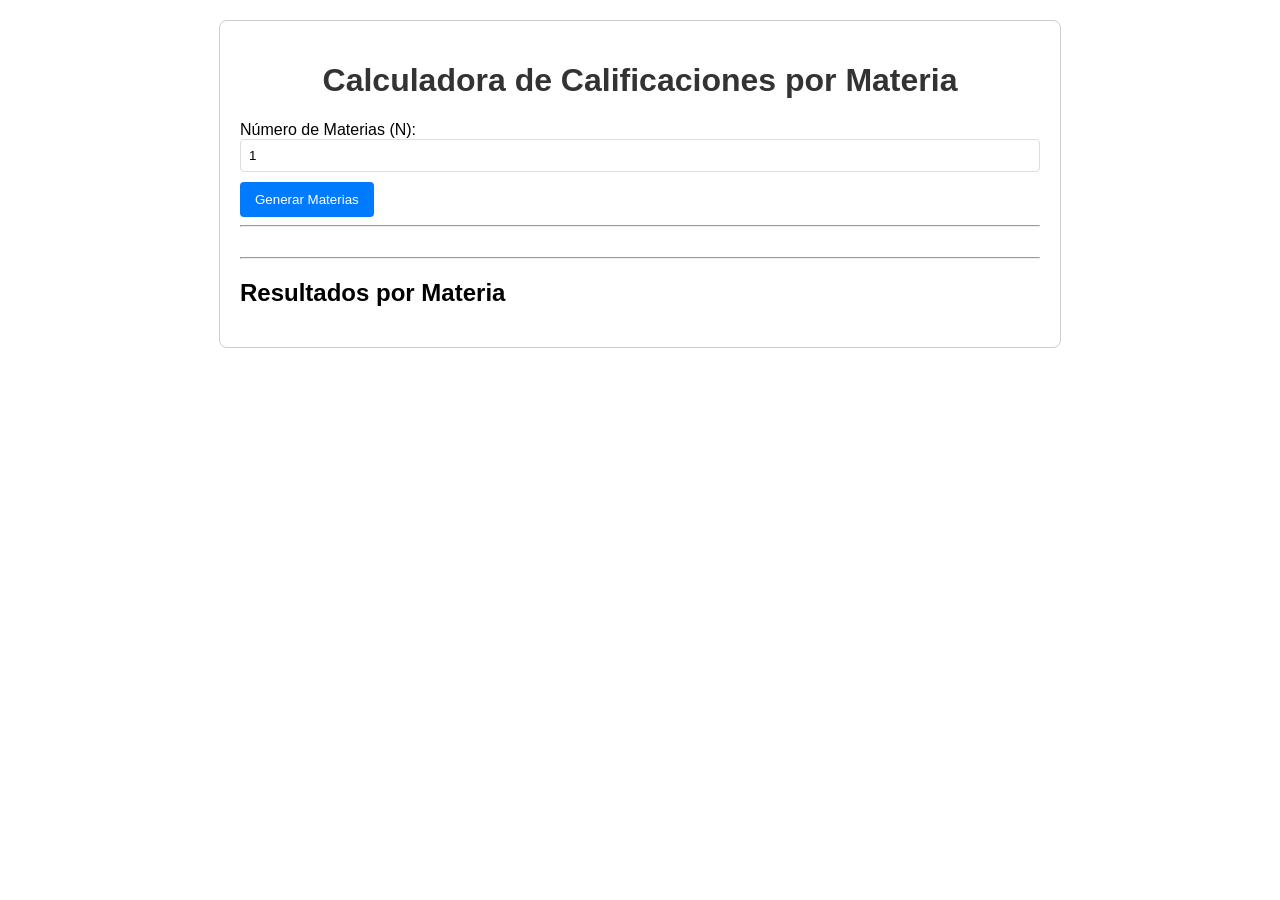
<file: index.html>
<!DOCTYPE html>
<html lang="es">
<head>
    <meta charset="UTF-8">
    <meta name="viewport" content="width=device-width, initial-scale=1.0">
    <title>Calculadora de Calificaciones</title>
    <style>
        body { font-family: Arial, sans-serif; margin: 20px; }
        .container { max-width: 800px; margin: auto; padding: 20px; border: 1px solid #ccc; border-radius: 8px; }
        h1 { text-align: center; color: #333; }
        label, button { display: block; margin-top: 10px; }
        input[type="number"] { padding: 8px; width: 100%; box-sizing: border-box; border: 1px solid #ddd; border-radius: 4px; }
        button { padding: 10px 15px; background-color: #007bff; color: white; border: none; cursor: pointer; border-radius: 4px; }
        button:hover { background-color: #0056b3; }
        .materia-input { border: 1px solid #eee; padding: 15px; margin-top: 15px; border-radius: 4px; }
        .calificacion-input { display: flex; gap: 10px; margin-top: 5px; }
        .calificacion-input input { width: 24%; }
        .resultado-materia { margin-top: 10px; padding: 10px; border-left: 5px solid #007bff; background-color: #f9f9f9; }
        .aprobado { color: green; font-weight: bold; }
        .no-aprobado { color: red; font-weight: bold; }
    </style>
</head>
<body>
    <div class="container">
        <h1>Calculadora de Calificaciones por Materia</h1>
        
        <label for="numMaterias">Número de Materias (N):</label>
        <input type="number" id="numMaterias" min="1" value="1">
        <button onclick="generarInputs()">Generar Materias</button>

        <hr>

        <div id="materiasContainer">
            </div>

        <button id="calcularBtn" onclick="calcularPromedios()" style="display: none; margin-top: 20px;">Calcular Promedios</button>

        <hr style="margin-top: 30px;">
        
        <h2>Resultados por Materia</h2>
        <div id="resultados">
            </div>
    </div>

    <script src="script.js"></script>
</body>
</html>
</file>
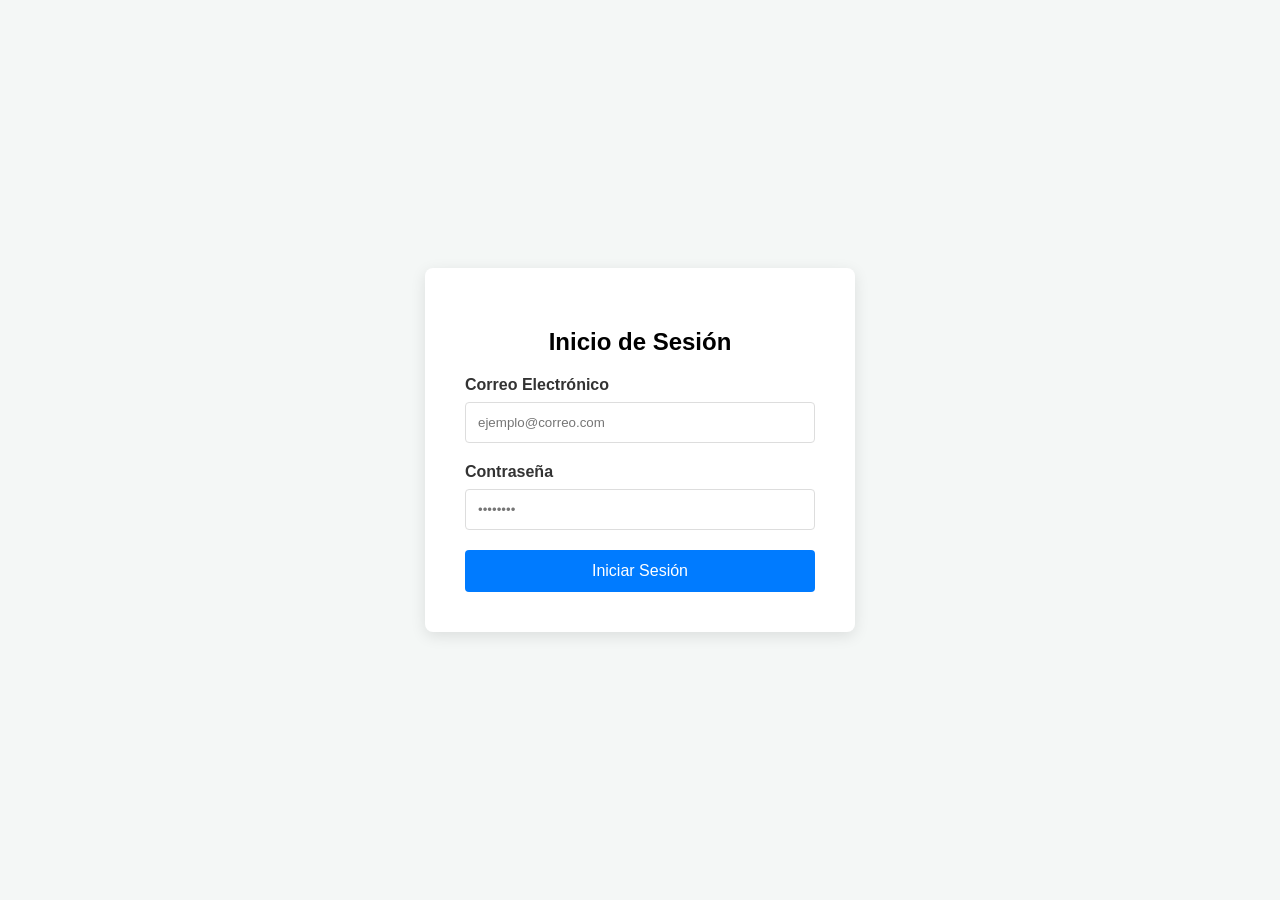
<file: Practica 4/index.html>
<!DOCTYPE html>
<html lang="es">
<head>
    <meta charset="UTF-8">
    <meta name="viewport" content="width=device-width, initial-scale=1.0">
    <title>Login y Bienvenida Separados</title>
    <link rel="stylesheet" href="styles.css">
</head>
<body>

    <div class="container">

        <div id="vistaLogin">
            <h2>Inicio de Sesión</h2>

            <div class="form-group">
                <label for="email">Correo Electrónico</label>
                <input type="email" id="email" placeholder="ejemplo@correo.com" required>
            </div>
            
            <div class="form-group">
                <label for="password">Contraseña</label>
                <input type="password" id="password" placeholder="••••••••" required>
            </div>

            <button onclick="iniciarSesion()">Iniciar Sesión</button>

            <p id="mensajeError">Correo o contraseña incorrectos. Por favor, verifique sus credenciales.</p>
        </div>

        <div id="vistaBienvenida">
            </div>

    </div>

    <script src="script.js"></script>
</body>
</html>
</file>
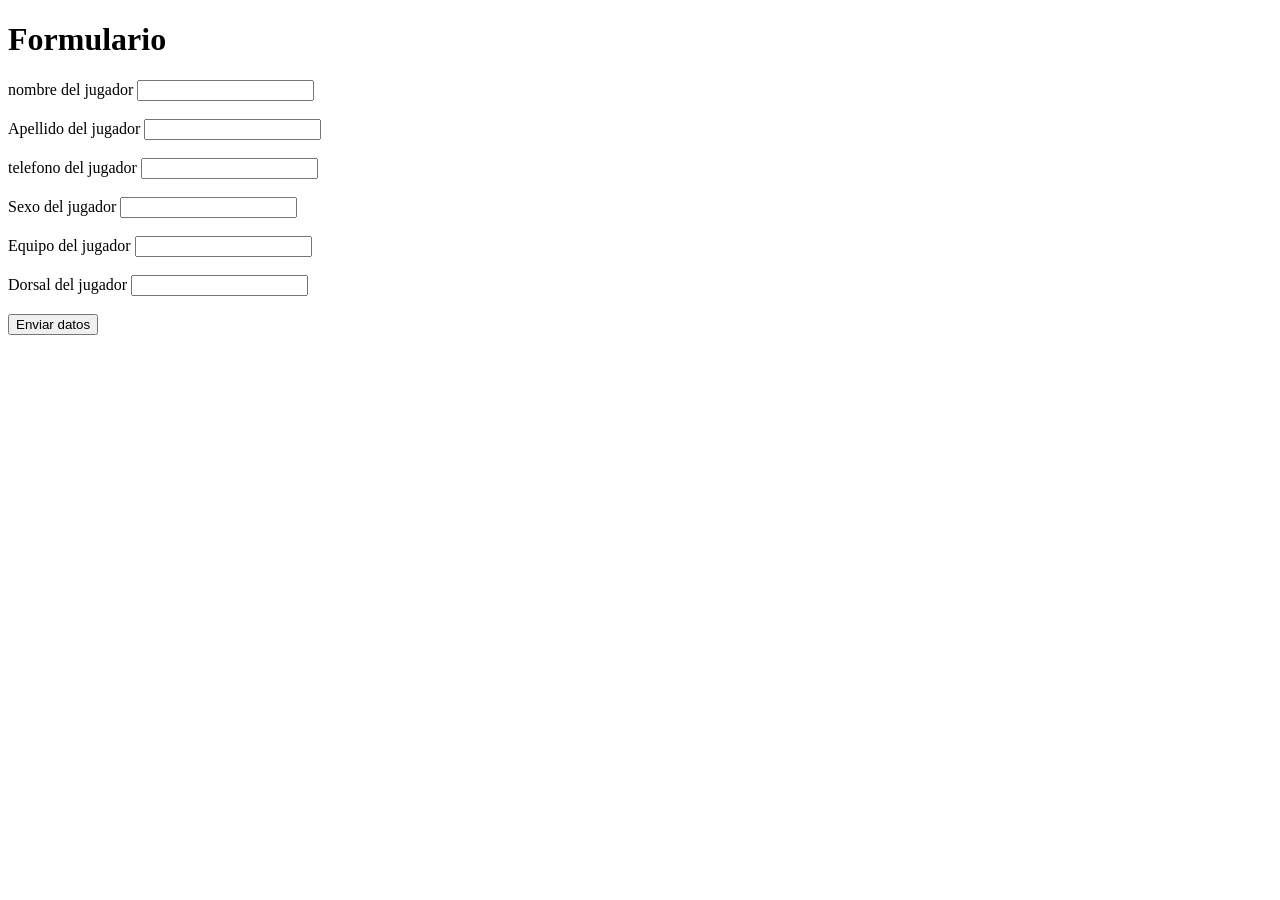
<file: Practica_foot /index.html>
<!DOCTYPE html>
<html lang="es">
    <head>
        <meta charset="UTF-8">
        <title>Formulario</title>
    </head>
    <body>
        <h1>Formulario</h1>
        <form action="datos.php" method="post">
            <label for="nombre">nombre del jugador</label>
            <input type="text" name="nombre" id="nombre">
            <br>
            <br>
            <label for="apellido">Apellido del jugador</label>
            <input type="text" name="apellido" id="apellido">
            <br>
            <br>
            <label for="telefono">telefono del jugador</label>
            <input type="tel" name="telefono" id="telefono">
            <br>
            <br>
            <label for="sexo">Sexo del jugador</label>
            <input type="text" name="sexo" id="sexo">
            <br>
            <br>
            <label for="equipo">Equipo del jugador</label>
            <input type="text" name="equipo" id="equipo">
            <br>
            <br>
            <label for="dorsal">Dorsal del jugador</label>
            <input type="number" name="dorsal" id="dorsal">
            <br>
            <br>
            <button>Enviar datos</button>
        </form>
    </body>
</html>
</file>
<file: Practica 4/styles.css>
/* --- ESTILOS GENERALES Y LAYOUT --- */
body {
    font-family: Arial, sans-serif;
    display: flex;
    justify-content: center;
    align-items: center;
    min-height: 100vh;
    margin: 0;
    background-color: #f4f7f6;
}

.container {
    background-color: #ffffff;
    padding: 40px;
    border-radius: 8px;
    box-shadow: 0 4px 15px rgba(0, 0, 0, 0.1);
    width: 350px;
    text-align: center;
}

/* --- ESTILOS FORMULARIO --- */
.form-group {
    margin-bottom: 20px;
    text-align: left;
}

label {
    display: block;
    margin-bottom: 8px;
    font-weight: bold;
    color: #333;
}

input[type="email"],
input[type="password"] {
    width: 100%;
    padding: 12px;
    border: 1px solid #ddd;
    border-radius: 4px;
    box-sizing: border-box;
}

button {
    width: 100%;
    padding: 12px;
    background-color: #007bff;
    color: white;
    border: none;
    border-radius: 4px;
    cursor: pointer;
    font-size: 16px;
    transition: background-color 0.3s ease;
}

button:hover {
    background-color: #0056b3;
}

/* --- ESTILOS MENSAJES DE ERROR --- */
#mensajeError {
    color: #dc3545;
    margin-top: 15px;
    font-weight: bold;
    display: none; /* Oculto por defecto */
}

/* --- ESTILOS VISTA BIENVENIDA --- */
#vistaBienvenida {
    padding: 50px 20px;
    font-size: 24px;
    font-weight: bold;
    color: #28a745;
    line-height: 1.5;
    display: none; /* Oculto por defecto */
}
</file>
